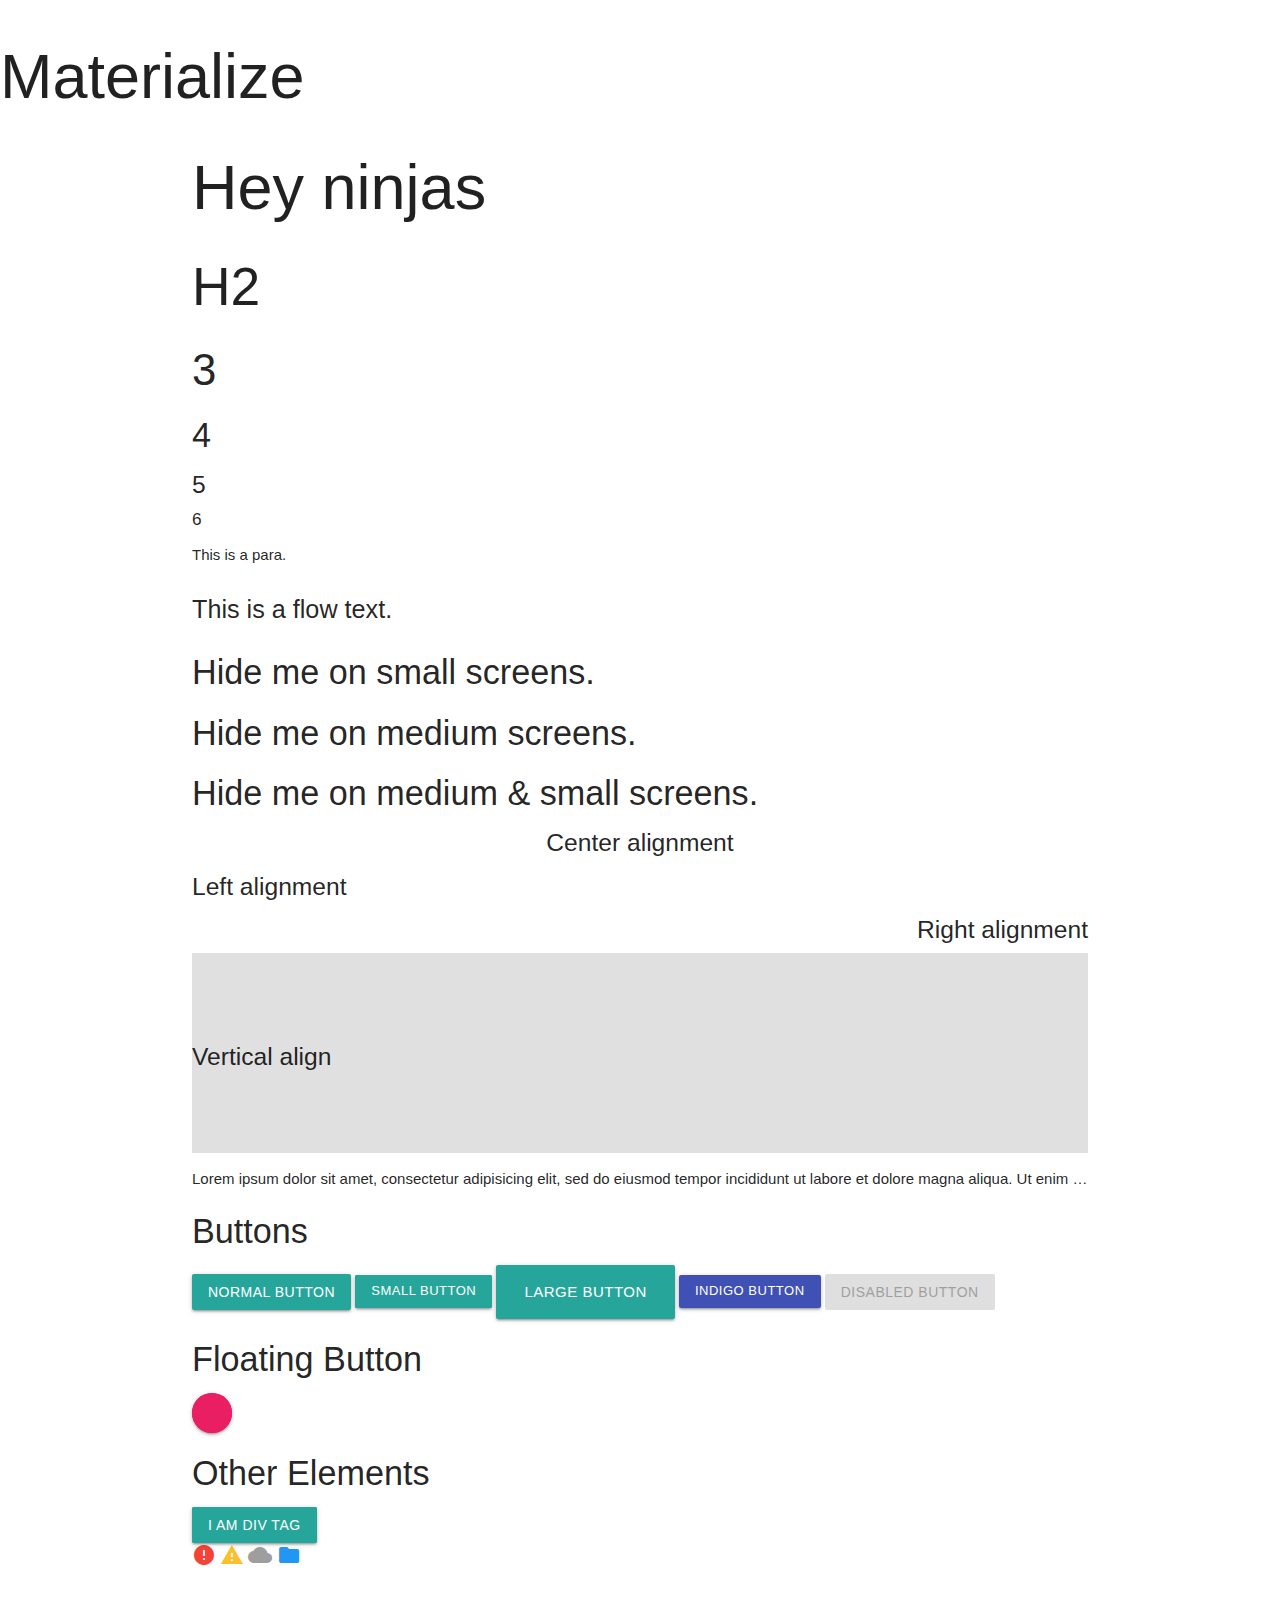
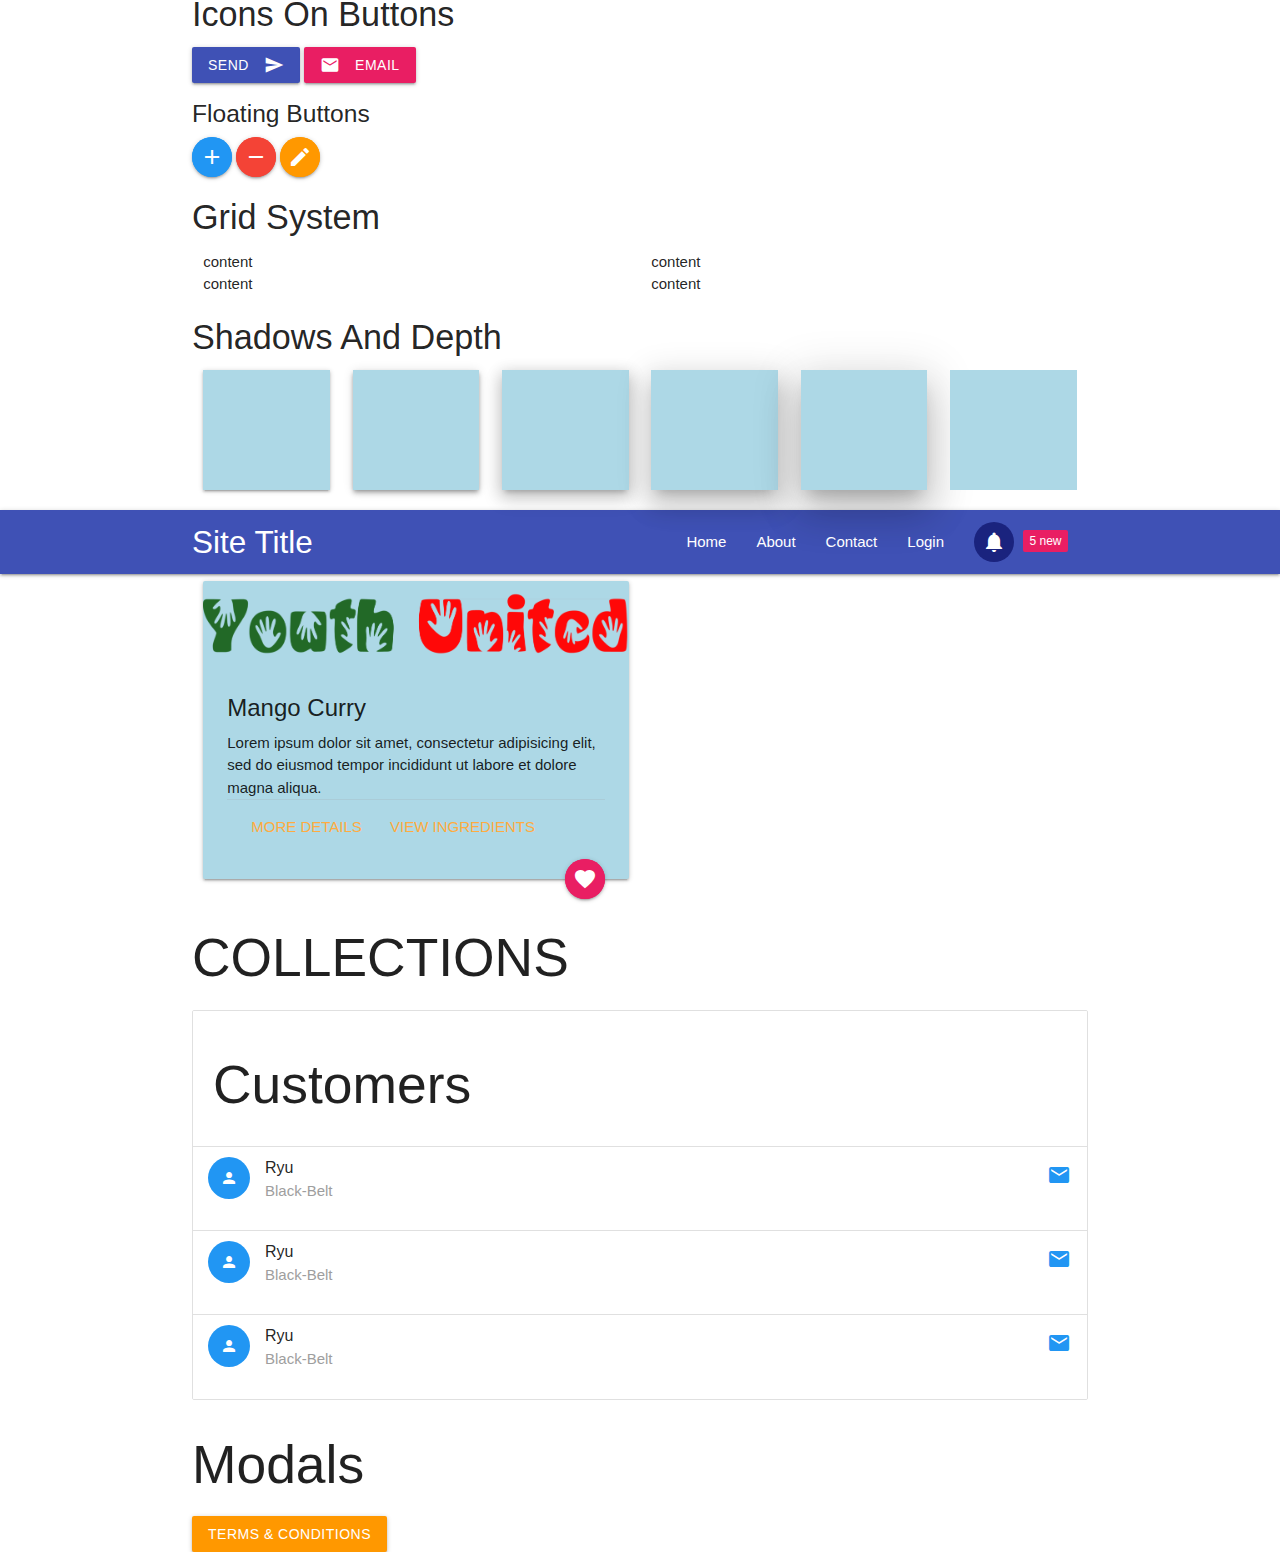
<file: 1/index.html>
<!DOCTYPE html>
<html lang="en" dir="ltr">
  <head>
    <meta charset="utf-8">
    <meta name="viewport" content="width-device-width, initial-scale=1.0">
    <meta http-equiv="X-UA-Compatible" content="ie=edge">
    <title>Materialize</title>
    <!-- Compiled and minified CSS -->
   <link rel="stylesheet" href="https://cdnjs.cloudflare.com/ajax/libs/materialize/1.0.0/css/materialize.min.css">
   <!--Import Google Icon Font-->
      <link href="https://fonts.googleapis.com/icon?family=Material+Icons" rel="stylesheet">
   <!-- Compiled and minified JavaScript -->
   <script src="https://code.jquery.com/jquery-3.3.1.min.js"></script>
   <script src="https://cdnjs.cloudflare.com/ajax/libs/materialize/1.0.0/js/materialize.min.js"></script>
   <script src="https://cdnjs.cloudflare.com/ajax/libs/materialize/1.0.0/js/materialize.min.js"></script>
   <script>
     $(document).ready(function(){
       $('.sidenav').sidenav()
     })
   </script>
  </head>
  <body>
    <h1>Materialize</h1>

    <div class="container">
      <h1>Hey ninjas</h1>
      <h2>H2</h2>
      <h3>3</h3>
      <h4>4</h4>
      <h5>5</h5>
      <h6>6</h6>
      <p>This is a para.</p>
      <p class="flow-text">This is a flow text.</p>
    </div>
    <!--Hiding Elements-->
    <div class="container">
      <h4 class="hide">Hide me on all screens.</h4>
      <h4 class="hide-on-small-only">Hide me on small screens.</h4>
      <h4 class="hide-on-med-only">Hide me on medium screens.</h4>
      <h4 class="hide-on-large-only">Hide me on large screens.</h4>
      <h4 class="hide-on-med-and-up">Hide me on medium & large screens.</h4>
      <h4 class="hide-on-med-and-down">Hide me on medium & small screens.</h4>
    </div>
    <div class="container">
      <h5 class="center-align">Center alignment</h5>
      <h5 class="left-align">Left alignment</h5>
      <h5 class="right-align">Right alignment</h5>
    </div>
    <div class="container grey lighten-2 box valign-wrapper" style="height:200px">
      <h5>Vertical align</h5>
    </div>
    <div class="container">
      <p class="truncate">Lorem ipsum dolor sit amet, consectetur adipisicing elit, sed do eiusmod tempor incididunt ut labore et dolore magna aliqua. Ut enim ad minim veniam, quis nostrud exercitation ullamco laboris nisi ut aliquip ex ea commodo consequat. Duis aute irure dolor in reprehenderit in voluptate velit esse cillum dolore eu fugiat nulla pariatur. Excepteur sint occaecat cupidatat non proident, sunt in culpa qui officia deserunt mollit anim id est laborum.</p>
    </div>

    <!--Buttons-->
    <div class="container">
      <h4>Buttons</h4>
      <a href="#" class="btn waves-effect waves-dark">Normal button</a>
      <a href="#" class="btn-small pulse">Small button</a>
      <a href="#" class="btn-large">Large button</a>
      <a href="#" class="btn-small indigo waves-effect waves-light">Indigo button</a>
      <a href="#" class="btn disabled">Disabled button</a>
      <h4>Floating Button</h4>
      <a href="#" class="btn-floating pink pulse"></a>
      <h4>Other Elements</h4>
      <div class="btn pulse">
        I am div tag
      </div>
    </div>


    <!--Icons-->
    <div class="container">
      <i class="material-icons red-text">error</i>
      <i class="material-icons yellow-text text-darken-2">warning</i>
      <i class="material-icons grey-text">cloud</i>
      <i class="material-icons blue-text">folder</i>
      <h4>Icons On Buttons</h4>
      <a href="#" class="btn indigo">
        <span>Send</span>
        <i class="material-icons right">send</i>
      </a>
      <a href="#" class="btn pink waves-effect waves-light">
        <span>Email</span>
        <i class="material-icons left">email</i>
      </a>
      <h5>Floating Buttons</h5>
      <a href="#" class="btn-floating blue pulse">
        <i class="material-icons">add</i>
      </a>
      <a href="#" class="btn-floating red pulse">
        <i class="material-icons">remove</i>
      </a>
      <a href="#" class="btn-floating orange pulse">
        <i class="material-icons">edit</i>
      </a>
    </div>

<style media="screen">
  .col > div{
    background: lightblue;
    height: 120px;
  }
</style>
    <!--Responsive GRID SYSTEM-->
    <div class="container">
      <h4>Grid System</h4>
      <div class="row">
        <div class="col s3 m6">content</div>
        <div class="col s3 m6">content</div>
        <div class="col s3 m6">content</div>
        <div class="col s3 m6">content</div>
      </div>
    </div>

    <!--Depth And Shadows-->
  <div class="container">
    <h4>Shadows And Depth</h4>
    <div class="row">
      <div class="col s2">
        <div class="z-depth-1">

        </div>
      </div>
      <div class="col s2">
        <div class="z-depth-2">

        </div>
      </div>
      <div class="col s2">
        <div class="z-depth-3">

        </div>
      </div><div class="col s2">
        <div class="z-depth-4">

        </div>
      </div>
      <div class="col s2">
        <div class="z-depth-5">

        </div>
      </div>
      <div class="col s2">
        <div>

        </div>
      </div>
    </div>
  </div>


  <!--NAVBAR-->
  <nav class="nav-wrapper indigo">
    <div class="container">
      <a href="#" class="brand-logo">Site Title</a>
      <a href="#" class="sidenav-trigger" data-target="mobile-links">
        <i class="material-icons">menu</i>
      </a>
      <ul class="right hide-on-med-and-down">
        <li><a href="#">Home</a></li>
        <li><a href="#">About</a></li>
        <li><a href="#">Contact</a></li>
        <li><a href="#">Login</a></li>
        <li><a href="#" class="btn-floating indigo darken-4 z-depth-0">
          <i class="material-icons">notifications</i></a></li>
        <li><span class="badge white-text pink new left">5</span></li>
      </ul>
    </div>
  </nav>
  <style>
    nav .badge{
      position: relative;
      top: 20px;
      right: 20px;
    }
  </style>
  <ul class="sidenav" id="mobile-links">
    <li><a href="#">Home</a></li>
    <li><a href="#">About</a></li>
    <li><a href="#">Contact</a></li>
    <li><a href="#">Login</a></li>
  </ul>


  <!--Cards-->
  <div class="container">
  <div class="row">
    <div class="col s12 l6">
      <div class="card" style="height:auto">
        <div class="card-img">
          <img src="./youth-united-wording.png" style="width: 100%;max-width:100%;">

<!--ERROR !! IN HALFWAY-FAB !!!!!-->
          <a href="#" class="halfway-fab btn-floating pink pulse"><i class="material-icons">favorite</i></a>
        </div>
        <div class="card-content">
          <span class="card-title">Mango Curry</span>
          <p>Lorem ipsum dolor sit amet, consectetur adipisicing elit, sed do eiusmod tempor incididunt ut labore et dolore magna aliqua. </p>
          <div class="card-action">
            <a href="#">More Details</a>
            <a href="#">View Ingredients</a>
          </div>
        </div>
        </div>
    </div>
  </div>
  </div>

<!--COLLECTIONS-->
  <div class="container">
    <h2>COLLECTIONS</h2>
    <ul class="collection with-header">
      <li class="collection-header"><h2>Customers</h2></li>
      <li class="collection-item avatar">
        <i class="material-icons circle blue">person</i>
       <span class="title">Ryu</span>
       <p class="grey-text">Black-Belt</p>
       <a href="#" class="secondary-content">
        <i class="material-icons blue-text">email</i>
       </a>
      </li>
     <li class="collection-item avatar">
       <i class="material-icons circle blue">person</i>
      <span class="title">Ryu</span>
      <p class="grey-text">Black-Belt</p>
      <a href="#" class="secondary-content">
       <i class="material-icons blue-text">email</i>
      </a>
     </li>
     <li class="collection-item avatar">
       <i class="material-icons circle blue">person</i>
      <span class="title">Ryu</span>
      <p class="grey-text">Black-Belt</p>
      <a href="#" class="secondary-content">
       <i class="material-icons blue-text">email</i>
      </a>
     </li>
    </ul>
  </div>

  <!--MODALS (POP-UPS)-->
  <div class="container">
    <h2>Modals</h2>
    <a href="#terms" class="btn orange modal-trigger">Terms & Conditions</a>
    <div class="modal" id="terms">
      <div class="modal-content">
        <h4>Terms & Conditions</h4>
        <p>Lorem ipsum dolor sit amet, consectetur adipisicing elit, sed do eiusmod tempor incididunt ut labore et dolore magna aliqua. Ut enim ad minim veniam, quis nostrud exercitation ullamco laboris nisi ut aliquip ex ea commodo consequat. Duis aute irure dolor in reprehenderit.</p>
      </div>
      <div class="modal-footer">
        <a href="#" class="modal-close btn orange">Agree and Close</a>
      </div>
    </div>
    <script>
      $(document).ready(function(){
        $('.modal').modal();
      })
    </script>
  </div>
  </body>
</html>
</file>
